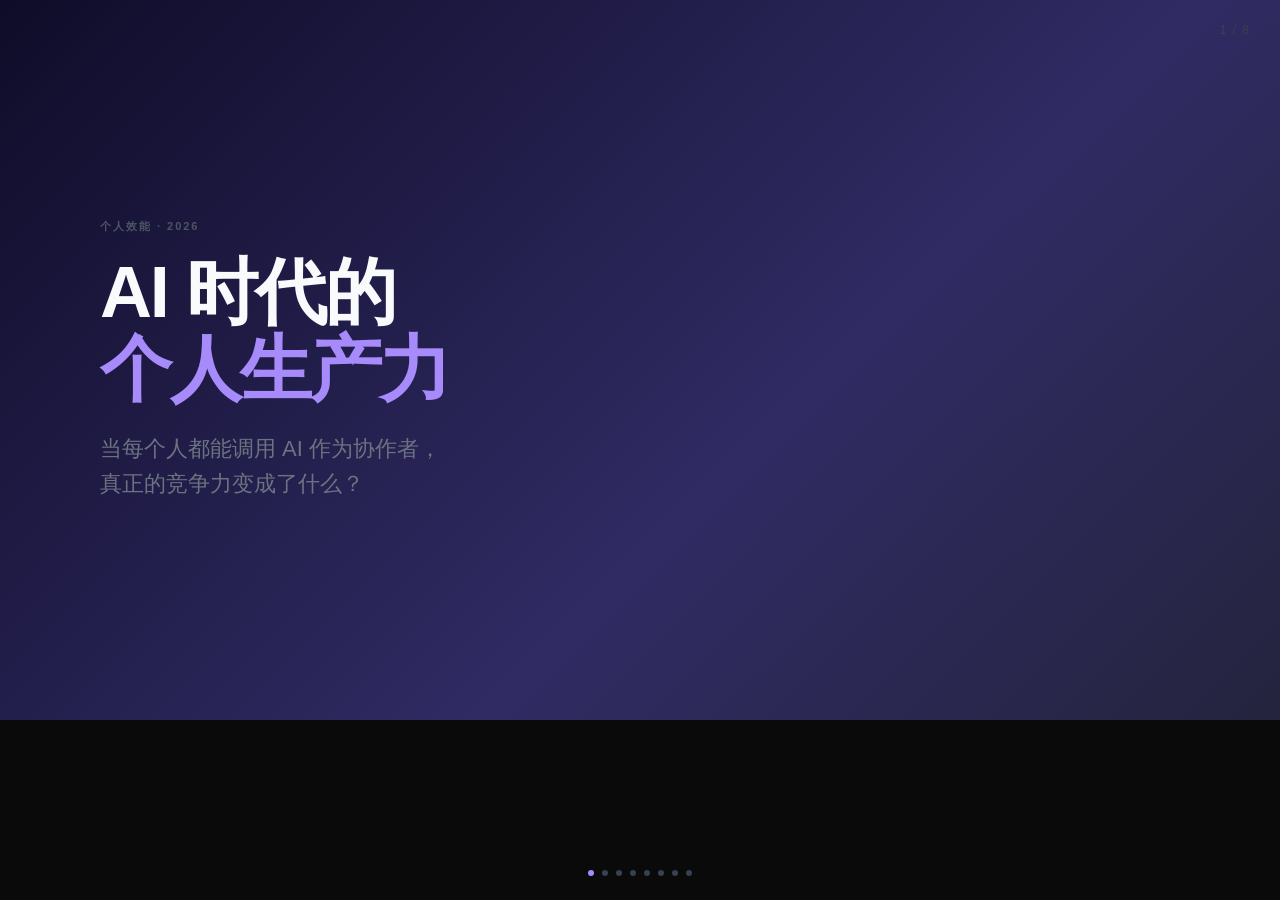
<file: packages/skills/ppt-keynote/productivity.html>
<!doctype html>
<html lang="zh-CN">
<head>
  <meta charset="utf-8" />
  <meta name="viewport" content="width=device-width, initial-scale=1" />
  <title>AI 时代的个人生产力</title>
  <style>
    *, *::before, *::after { box-sizing: border-box; margin: 0; padding: 0; }

    body {
      background: #0a0a0a;
      display: flex;
      align-items: center;
      justify-content: center;
      min-height: 100vh;
      font-family: -apple-system, BlinkMacSystemFont, "Segoe UI", "PingFang SC", "Microsoft YaHei", sans-serif;
    }

    .deck {
      position: relative;
      width: 1280px;
      height: 720px;
      overflow: hidden;
    }

    .slide {
      position: absolute;
      inset: 0;
      display: flex;
      flex-direction: column;
      justify-content: center;
      padding: 80px 100px;
      opacity: 0;
      pointer-events: none;
      transition: opacity 0.35s ease;
    }
    .slide.active { opacity: 1; pointer-events: auto; }

    .s1 { background: linear-gradient(135deg, #0f0c29 0%, #302b63 60%, #24243e 100%); }
    .s2 { background: linear-gradient(135deg, #0d1117 0%, #1a1f35 100%); }
    .s3 { background: linear-gradient(135deg, #0a0f1e 0%, #1a2744 100%); }
    .s4 { background: linear-gradient(135deg, #0d0d0d 0%, #1a1a1a 100%); }
    .s5 { background: linear-gradient(135deg, #0a0f0a 0%, #0f2318 100%); }
    .s6 { background: linear-gradient(135deg, #100a0a 0%, #2a1414 100%); }
    .s7 { background: linear-gradient(135deg, #0a0a14 0%, #16163a 100%); }
    .s8 { background: linear-gradient(135deg, #080808 0%, #141414 100%); }

    .kicker {
      font-size: 11px;
      font-weight: 600;
      letter-spacing: 0.18em;
      text-transform: uppercase;
      color: #4b5563;
      margin-bottom: 20px;
    }

    .title {
      font-size: 72px;
      font-weight: 600;
      letter-spacing: -0.03em;
      line-height: 1.08;
      color: #f9fafb;
      margin-bottom: 22px;
    }

    .subtitle {
      font-size: 22px;
      color: #6b7280;
      line-height: 1.6;
      max-width: 700px;
    }

    .accent  { color: #a78bfa; }
    .accent2 { color: #34d399; }
    .accent3 { color: #f59e0b; }

    /* stat row */
    .stat-row {
      display: flex;
      gap: 32px;
      margin-top: 12px;
    }
    .stat {
      flex: 1;
      background: rgba(255,255,255,0.05);
      border: 1px solid rgba(255,255,255,0.08);
      border-radius: 12px;
      padding: 28px 24px;
    }
    .stat-num {
      font-size: 52px;
      font-weight: 700;
      letter-spacing: -0.03em;
      line-height: 1;
      margin-bottom: 8px;
    }
    .stat-label { font-size: 15px; color: #6b7280; line-height: 1.4; }

    /* list */
    .point-list { display: flex; flex-direction: column; gap: 18px; margin-top: 8px; }
    .point {
      display: flex;
      align-items: flex-start;
      gap: 18px;
      background: rgba(255,255,255,0.04);
      border: 1px solid rgba(255,255,255,0.07);
      border-radius: 10px;
      padding: 20px 24px;
    }
    .point-icon { font-size: 22px; flex-shrink: 0; margin-top: 2px; }
    .point-body {}
    .point-title { font-size: 18px; font-weight: 600; color: #f3f4f6; margin-bottom: 4px; }
    .point-desc  { font-size: 15px; color: #6b7280; line-height: 1.5; }

    /* quote */
    .big-quote {
      font-size: 42px;
      font-weight: 600;
      letter-spacing: -0.02em;
      line-height: 1.3;
      color: #f9fafb;
      max-width: 900px;
      margin-bottom: 28px;
    }
    .quote-src { font-size: 16px; color: #4b5563; }

    /* counter */
    #counter {
      position: fixed;
      top: 22px;
      right: 30px;
      font-size: 13px;
      color: #374151;
      letter-spacing: 0.08em;
      font-variant-numeric: tabular-nums;
      pointer-events: none;
    }

    /* nav dots */
    #nav {
      position: fixed;
      bottom: 24px;
      left: 50%;
      transform: translateX(-50%);
      display: flex;
      gap: 8px;
    }
    .dot {
      width: 6px; height: 6px;
      border-radius: 50%;
      background: #374151;
      border: none; cursor: pointer;
      transition: background 0.2s;
    }
    .dot.active { background: #a78bfa; }

    .thanks {
      font-size: 96px;
      font-weight: 700;
      letter-spacing: -0.04em;
      color: #f9fafb;
      margin-bottom: 20px;
    }
    .thanks-sub { font-size: 20px; color: #374151; }

    @media (max-width: 1300px) {
      body { align-items: flex-start; justify-content: flex-start; }
      .deck { transform-origin: top left; transform: scale(calc(100vw / 1280)); }
    }
  </style>
</head>
<body>
<div class="deck">

  <!-- 1 · Cover -->
  <section class="slide s1 active">
    <div class="kicker">个人效能 · 2026</div>
    <h1 class="title">AI 时代的<br><span class="accent">个人生产力</span></h1>
    <p class="subtitle">当每个人都能调用 AI 作为协作者，<br>真正的竞争力变成了什么？</p>
  </section>

  <!-- 2 · 现状 -->
  <section class="slide s2">
    <div class="kicker">问题</div>
    <h2 class="title" style="font-size:52px; margin-bottom:32px;">工具越来越多，<br>时间却没有变多</h2>
    <div class="stat-row">
      <div class="stat">
        <div class="stat-num" style="color:#a78bfa">4.1h</div>
        <div class="stat-label">知识工作者每天花在<br>切换工具上的时间</div>
      </div>
      <div class="stat">
        <div class="stat-num" style="color:#f59e0b">62%</div>
        <div class="stat-label">任务被打断后需要超过<br>23 分钟才能重新专注</div>
      </div>
      <div class="stat">
        <div class="stat-num" style="color:#34d399">3×</div>
        <div class="stat-label">AI 辅助下完成同等任务<br>的效率倍增上限</div>
      </div>
    </div>
  </section>

  <!-- 3 · 核心转变 -->
  <section class="slide s3">
    <div class="kicker">核心转变</div>
    <h2 class="title" style="font-size:54px; margin-bottom:30px;">从「执行者」到<br><span class="accent">「指挥者」</span></h2>
    <div class="point-list">
      <div class="point">
        <span class="point-icon">🎯</span>
        <div class="point-body">
          <div class="point-title">定义问题比解决问题更重要</div>
          <div class="point-desc">AI 可以高速执行，但它无法替你判断「做什么」值得做</div>
        </div>
      </div>
      <div class="point">
        <span class="point-icon">⚡</span>
        <div class="point-body">
          <div class="point-title">把重复性工作彻底外包</div>
          <div class="point-desc">整理、汇总、格式转换、初稿撰写——这些不再需要你的注意力</div>
        </div>
      </div>
      <div class="point">
        <span class="point-icon">🔄</span>
        <div class="point-body">
          <div class="point-title">迭代速度成为核心竞争力</div>
          <div class="point-desc">10 次快速验证 > 1 次精心打磨，AI 让迭代成本趋近于零</div>
        </div>
      </div>
    </div>
  </section>

  <!-- 4 · 三层框架 -->
  <section class="slide s4">
    <div class="kicker">方法论</div>
    <h2 class="title" style="font-size:54px; margin-bottom:32px;">三层生产力框架</h2>
    <div class="stat-row">
      <div class="stat">
        <div class="stat-num" style="font-size:36px; color:#a78bfa; margin-bottom:12px;">捕获层</div>
        <div class="stat-label">零摩擦记录一切想法、资料、任务<br>→ 不做任何判断，先全量收集</div>
      </div>
      <div class="stat">
        <div class="stat-num" style="font-size:36px; color:#34d399; margin-bottom:12px;">处理层</div>
        <div class="stat-label">AI 辅助分类、提炼、关联<br>→ 你只做最终优先级决策</div>
      </div>
      <div class="stat">
        <div class="stat-num" style="font-size:36px; color:#f59e0b; margin-bottom:12px;">输出层</div>
        <div class="stat-label">深度工作时段，专注高价值创造<br>→ AI 处理格式与表达，你聚焦内核</div>
      </div>
    </div>
  </section>

  <!-- 5 · 实践工具栈 -->
  <section class="slide s5">
    <div class="kicker">工具栈</div>
    <h2 class="title" style="font-size:52px; margin-bottom:28px;">极简 <span class="accent2">AI 工作栈</span></h2>
    <div class="point-list">
      <div class="point">
        <span class="point-icon">📥</span>
        <div class="point-body">
          <div class="point-title">捕获：语音备忘 + 一键剪藏</div>
          <div class="point-desc">随时随地，5 秒内记录，不打断当下状态</div>
        </div>
      </div>
      <div class="point">
        <span class="point-icon">🤖</span>
        <div class="point-body">
          <div class="point-title">处理：每日 AI 消化会（15 min）</div>
          <div class="point-desc">让 AI 读昨天的记录，生成今日优先级草稿，你只做批注</div>
        </div>
      </div>
      <div class="point">
        <span class="point-icon">🎙️</span>
        <div class="point-body">
          <div class="point-title">输出：口述初稿 → AI 润色</div>
          <div class="point-desc">说比写快 3 倍，AI 负责结构与表达，你负责观点</div>
        </div>
      </div>
    </div>
  </section>

  <!-- 6 · 金句 -->
  <section class="slide s6">
    <div class="big-quote">
      「AI 不会取代你，<br>但<span class="accent"> 会用 AI 的人 </span>会。」
    </div>
    <div class="quote-src">— 2024 年流传最广的职场共识</div>
  </section>

  <!-- 7 · 行动清单 -->
  <section class="slide s7">
    <div class="kicker">从今天开始</div>
    <h2 class="title" style="font-size:50px; margin-bottom:28px;">三件可以今天就做的事</h2>
    <div class="point-list">
      <div class="point">
        <span class="point-icon" style="color:#a78bfa; font-size:28px; font-weight:700">01</span>
        <div class="point-body">
          <div class="point-title">把你最耗时的重复任务列出来</div>
          <div class="point-desc">问 AI：「帮我把这件事变成一个可复用的工作流」</div>
        </div>
      </div>
      <div class="point">
        <span class="point-icon" style="color:#34d399; font-size:28px; font-weight:700">02</span>
        <div class="point-body">
          <div class="point-title">设定一个每日「AI 消化」时段</div>
          <div class="point-desc">15 分钟，固定时间，用 AI 整理昨天、规划今天</div>
        </div>
      </div>
      <div class="point">
        <span class="point-icon" style="color:#f59e0b; font-size:28px; font-weight:700">03</span>
        <div class="point-body">
          <div class="point-title">下次写文档时先口述一遍</div>
          <div class="point-desc">录音转文字 → 交给 AI 整理结构，感受速度差异</div>
        </div>
      </div>
    </div>
  </section>

  <!-- 8 · Thanks -->
  <section class="slide s8">
    <div class="thanks">开始行动。</div>
    <p class="thanks-sub">效率不是目的，是让你有时间做真正重要的事</p>
  </section>

</div>

<div id="counter">1 / 8</div>
<nav id="nav">
  <button class="dot active" data-i="0"></button>
  <button class="dot" data-i="1"></button>
  <button class="dot" data-i="2"></button>
  <button class="dot" data-i="3"></button>
  <button class="dot" data-i="4"></button>
  <button class="dot" data-i="5"></button>
  <button class="dot" data-i="6"></button>
  <button class="dot" data-i="7"></button>
</nav>

<script>
(function () {
  var slides  = Array.from(document.querySelectorAll('.slide'));
  var dots    = Array.from(document.querySelectorAll('.dot'));
  var counter = document.getElementById('counter');
  var n = slides.length;
  var cur = 0;

  function go(idx) {
    slides[cur].classList.remove('active');
    dots[cur].classList.remove('active');
    cur = (idx + n) % n;
    slides[cur].classList.add('active');
    dots[cur].classList.add('active');
    counter.textContent = (cur + 1) + ' / ' + n;
    history.replaceState(null, '', '#/' + (cur + 1));
  }

  document.addEventListener('keydown', function (e) {
    if (e.key === 'ArrowRight' || e.key === ' ') { e.preventDefault(); go(cur + 1); }
    if (e.key === 'ArrowLeft')                    { e.preventDefault(); go(cur - 1); }
  });

  dots.forEach(function (d) {
    d.addEventListener('click', function () { go(Number(d.dataset.i)); });
  });

  var m = location.hash.match(/\/(\d+)/);
  if (m) go(Number(m[1]) - 1);
})();
</script>
</body>
</html>
</file>
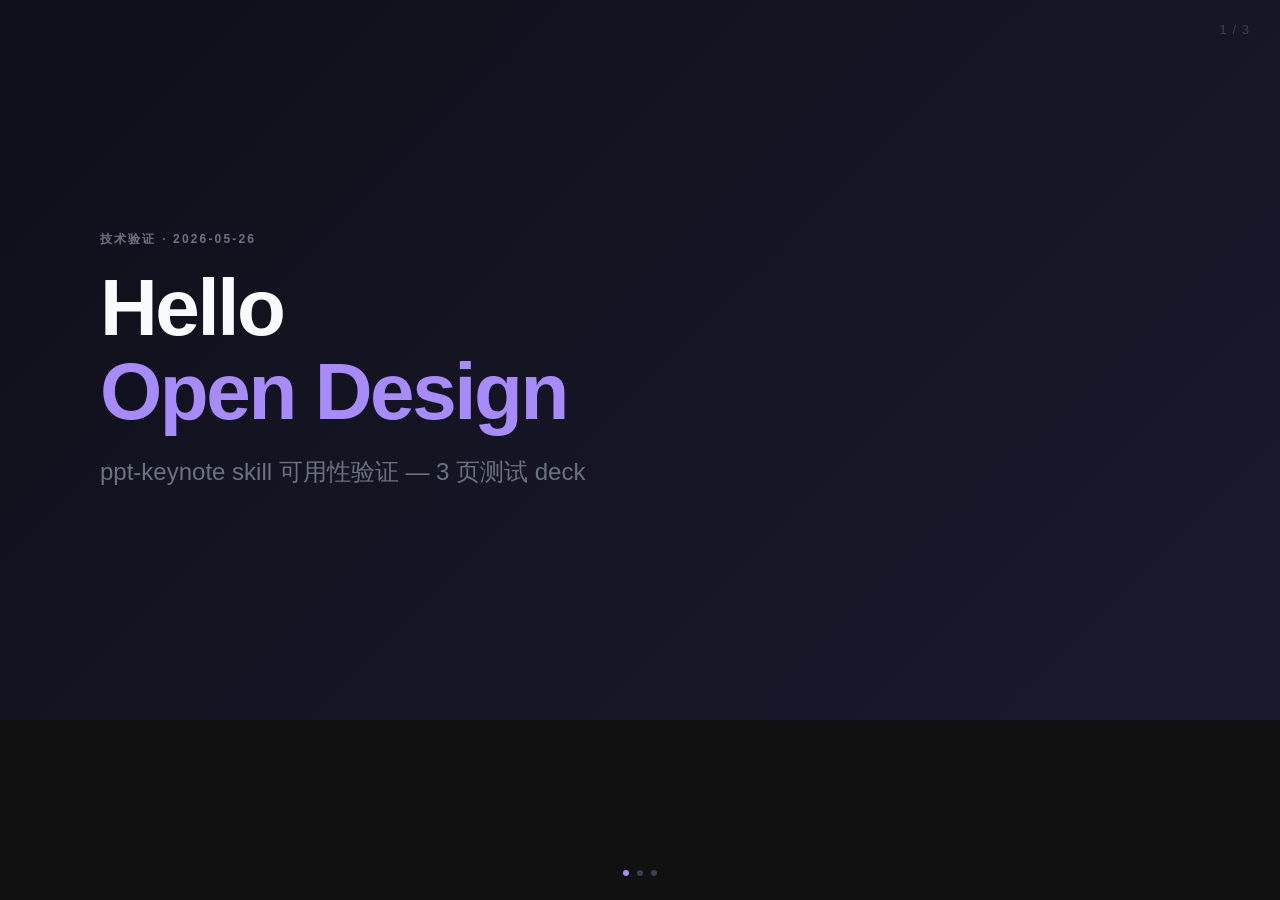
<file: packages/skills/ppt-keynote/verify-output.html>
<!doctype html>
<html lang="zh-CN">
<head>
  <meta charset="utf-8" />
  <meta name="viewport" content="width=device-width, initial-scale=1" />
  <title>Hello Open Design</title>
  <style>
    *, *::before, *::after { box-sizing: border-box; margin: 0; padding: 0; }

    body {
      background: #111;
      display: flex;
      align-items: center;
      justify-content: center;
      min-height: 100vh;
      font-family: -apple-system, BlinkMacSystemFont, "Segoe UI", sans-serif;
    }

    .deck {
      position: relative;
      width: 1280px;
      height: 720px;
      overflow: hidden;
    }

    .slide {
      position: absolute;
      inset: 0;
      display: flex;
      flex-direction: column;
      justify-content: center;
      padding: 80px 100px;
      opacity: 0;
      pointer-events: none;
      transition: opacity 0.4s ease;
    }

    .slide.active {
      opacity: 1;
      pointer-events: auto;
    }

    /* backgrounds */
    .s1 { background: linear-gradient(135deg, #0f0f1a 0%, #1a1a2e 100%); }
    .s2 { background: linear-gradient(135deg, #0d1117 0%, #1c1c2e 100%); }
    .s3 { background: linear-gradient(135deg, #0a0a10 0%, #12121e 100%); }

    /* typography */
    .kicker {
      font-size: 12px;
      font-weight: 600;
      letter-spacing: 0.18em;
      text-transform: uppercase;
      color: #6b7280;
      margin-bottom: 18px;
    }

    .title {
      font-size: 80px;
      font-weight: 600;
      letter-spacing: -0.03em;
      line-height: 1.05;
      color: #f9fafb;
      margin-bottom: 20px;
    }

    .subtitle {
      font-size: 24px;
      color: #6b7280;
      line-height: 1.5;
      max-width: 680px;
    }

    .accent { color: #a78bfa; }

    /* counter */
    #counter {
      position: fixed;
      top: 22px;
      right: 30px;
      font-size: 13px;
      color: #374151;
      letter-spacing: 0.08em;
      font-variant-numeric: tabular-nums;
      pointer-events: none;
    }

    /* nav dots */
    #nav {
      position: fixed;
      bottom: 24px;
      left: 50%;
      transform: translateX(-50%);
      display: flex;
      gap: 8px;
    }

    .dot {
      width: 6px;
      height: 6px;
      border-radius: 50%;
      background: #374151;
      border: none;
      cursor: pointer;
      transition: background 0.2s;
    }

    .dot.active { background: #a78bfa; }

    /* scale on small viewports */
    @media (max-width: 1300px) {
      body { align-items: flex-start; justify-content: flex-start; }
      .deck {
        transform-origin: top left;
        transform: scale(calc(100vw / 1280));
      }
    }
  </style>
</head>
<body>

<div class="deck">

  <!-- Slide 1 · Cover -->
  <section class="slide s1 active">
    <div class="kicker">技术验证 · 2026-05-26</div>
    <h1 class="title">Hello<br><span class="accent">Open Design</span></h1>
    <p class="subtitle">ppt-keynote skill 可用性验证 — 3 页测试 deck</p>
  </section>

  <!-- Slide 2 · Content -->
  <section class="slide s2">
    <div class="kicker">验证内容</div>
    <h2 class="title" style="font-size:56px; margin-bottom:28px;">Skill 链路已通</h2>
    <p class="subtitle">
      SKILL.md 被 Claude Code 正确读取<br>
      指令注入 → HTML 生成 → 键盘导航 → 单文件输出<br>
      全流程无需外部 API
    </p>
  </section>

  <!-- Slide 3 · CTA -->
  <section class="slide s3">
    <h2 class="title" style="font-size:96px; letter-spacing:-0.04em;">✓ 通过</h2>
    <p class="subtitle">/ppt-keynote 开箱即用</p>
  </section>

</div>

<div id="counter">1 / 3</div>

<nav id="nav">
  <button class="dot active" data-i="0"></button>
  <button class="dot" data-i="1"></button>
  <button class="dot" data-i="2"></button>
</nav>

<script>
(function () {
  var slides  = Array.from(document.querySelectorAll('.slide'));
  var dots    = Array.from(document.querySelectorAll('.dot'));
  var counter = document.getElementById('counter');
  var n       = slides.length;
  var cur     = 0;

  function go(idx) {
    slides[cur].classList.remove('active');
    dots[cur].classList.remove('active');
    cur = (idx + n) % n;
    slides[cur].classList.add('active');
    dots[cur].classList.add('active');
    counter.textContent = (cur + 1) + ' / ' + n;
    history.replaceState(null, '', '#/' + (cur + 1));
  }

  document.addEventListener('keydown', function (e) {
    if (e.key === 'ArrowRight' || e.key === ' ') { e.preventDefault(); go(cur + 1); }
    if (e.key === 'ArrowLeft')                    { e.preventDefault(); go(cur - 1); }
  });

  dots.forEach(function (d) {
    d.addEventListener('click', function () { go(Number(d.dataset.i)); });
  });

  var m = location.hash.match(/\/(\d+)/);
  if (m) go(Number(m[1]) - 1);
})();
</script>

</body>
</html>
</file>
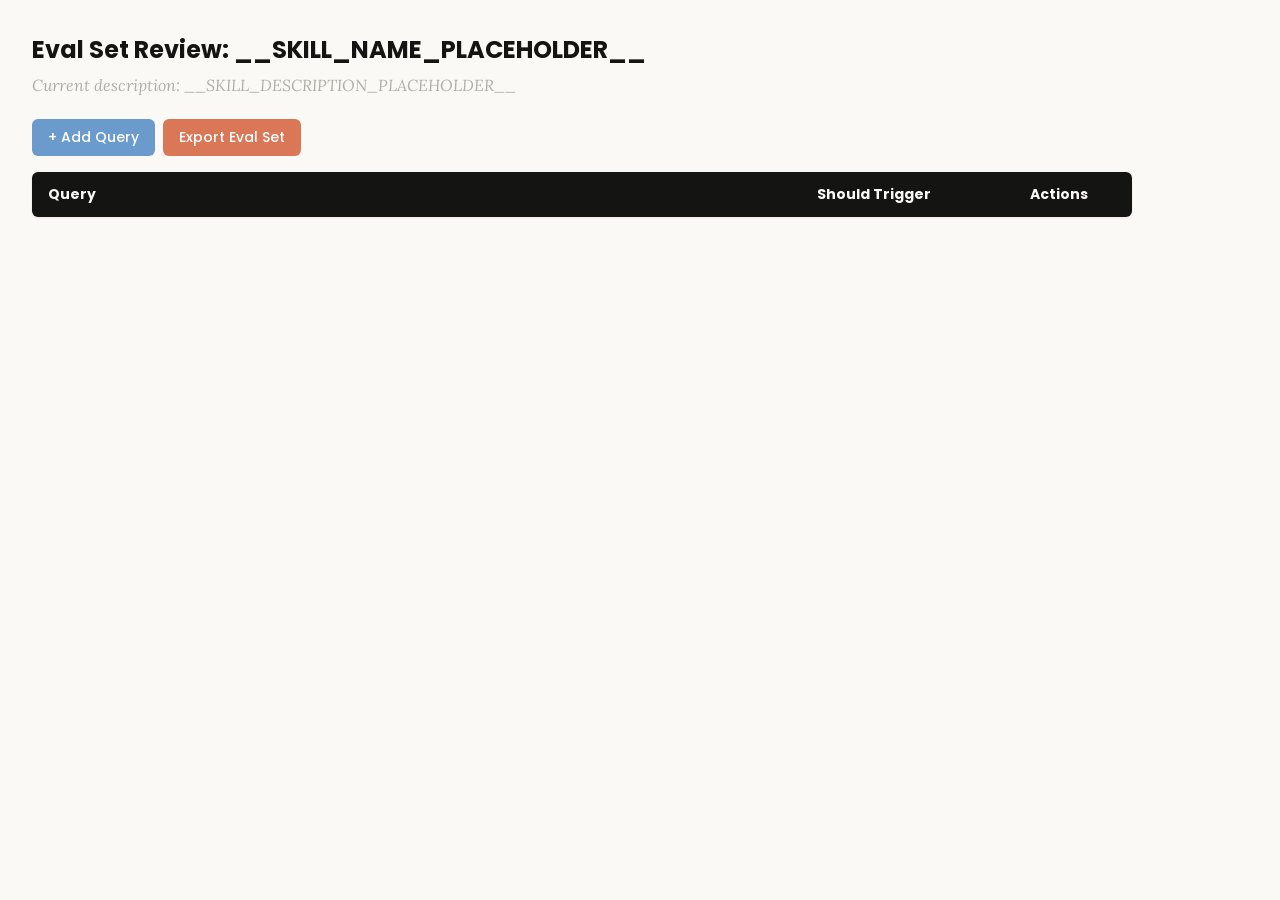
<file: packages/skills/skill-creator/assets/eval_review.html>
<!DOCTYPE html>
<html lang="en">
<head>
  <meta charset="UTF-8">
  <meta name="viewport" content="width=device-width, initial-scale=1.0">
  <title>Eval Set Review - __SKILL_NAME_PLACEHOLDER__</title>
  <link rel="preconnect" href="https://fonts.googleapis.com">
  <link rel="preconnect" href="https://fonts.gstatic.com" crossorigin>
  <link href="https://fonts.googleapis.com/css2?family=Poppins:wght@500;600&family=Lora:wght@400;500&display=swap" rel="stylesheet">
  <style>
    * { box-sizing: border-box; margin: 0; padding: 0; }
    body { font-family: 'Lora', Georgia, serif; background: #faf9f5; padding: 2rem; color: #141413; }
    h1 { font-family: 'Poppins', sans-serif; margin-bottom: 0.5rem; font-size: 1.5rem; }
    .description { color: #b0aea5; margin-bottom: 1.5rem; font-style: italic; max-width: 900px; }
    .controls { margin-bottom: 1rem; display: flex; gap: 0.5rem; }
    .btn { font-family: 'Poppins', sans-serif; padding: 0.5rem 1rem; border: none; border-radius: 6px; cursor: pointer; font-size: 0.875rem; font-weight: 500; }
    .btn-add { background: #6a9bcc; color: white; }
    .btn-add:hover { background: #5889b8; }
    .btn-export { background: #d97757; color: white; }
    .btn-export:hover { background: #c4613f; }
    table { width: 100%; max-width: 1100px; border-collapse: collapse; background: white; border-radius: 6px; overflow: hidden; box-shadow: 0 1px 3px rgba(0,0,0,0.08); }
    th { font-family: 'Poppins', sans-serif; background: #141413; color: #faf9f5; padding: 0.75rem 1rem; text-align: left; font-size: 0.875rem; }
    td { padding: 0.75rem 1rem; border-bottom: 1px solid #e8e6dc; vertical-align: top; }
    tr:nth-child(even) td { background: #faf9f5; }
    tr:hover td { background: #f3f1ea; }
    .section-header td { background: #e8e6dc; font-family: 'Poppins', sans-serif; font-weight: 500; font-size: 0.8rem; color: #141413; text-transform: uppercase; letter-spacing: 0.05em; }
    .query-input { width: 100%; padding: 0.4rem; border: 1px solid #e8e6dc; border-radius: 4px; font-size: 0.875rem; font-family: 'Lora', Georgia, serif; resize: vertical; min-height: 60px; }
    .query-input:focus { outline: none; border-color: #d97757; box-shadow: 0 0 0 2px rgba(217,119,87,0.15); }
    .toggle { position: relative; display: inline-block; width: 44px; height: 24px; }
    .toggle input { opacity: 0; width: 0; height: 0; }
    .toggle .slider { position: absolute; inset: 0; background: #b0aea5; border-radius: 24px; cursor: pointer; transition: 0.2s; }
    .toggle .slider::before { content: ""; position: absolute; width: 18px; height: 18px; left: 3px; bottom: 3px; background: white; border-radius: 50%; transition: 0.2s; }
    .toggle input:checked + .slider { background: #d97757; }
    .toggle input:checked + .slider::before { transform: translateX(20px); }
    .btn-delete { background: #c44; color: white; padding: 0.3rem 0.6rem; border: none; border-radius: 4px; cursor: pointer; font-size: 0.75rem; font-family: 'Poppins', sans-serif; }
    .btn-delete:hover { background: #a33; }
    .summary { margin-top: 1rem; color: #b0aea5; font-size: 0.875rem; }
  </style>
</head>
<body>
  <h1>Eval Set Review: <span id="skill-name">__SKILL_NAME_PLACEHOLDER__</span></h1>
  <p class="description">Current description: <span id="skill-desc">__SKILL_DESCRIPTION_PLACEHOLDER__</span></p>

  <div class="controls">
    <button class="btn btn-add" onclick="addRow()">+ Add Query</button>
    <button class="btn btn-export" onclick="exportEvalSet()">Export Eval Set</button>
  </div>

  <table>
    <thead>
      <tr>
        <th style="width:65%">Query</th>
        <th style="width:18%">Should Trigger</th>
        <th style="width:10%">Actions</th>
      </tr>
    </thead>
    <tbody id="eval-body"></tbody>
  </table>

  <p class="summary" id="summary"></p>

  <script>
    const EVAL_DATA = __EVAL_DATA_PLACEHOLDER__;

    let evalItems = [...EVAL_DATA];

    function render() {
      const tbody = document.getElementById('eval-body');
      tbody.innerHTML = '';

      // Sort: should-trigger first, then should-not-trigger
      const sorted = evalItems
        .map((item, origIdx) => ({ ...item, origIdx }))
        .sort((a, b) => (b.should_trigger ? 1 : 0) - (a.should_trigger ? 1 : 0));

      let lastGroup = null;
      sorted.forEach(item => {
        const group = item.should_trigger ? 'trigger' : 'no-trigger';
        if (group !== lastGroup) {
          const headerRow = document.createElement('tr');
          headerRow.className = 'section-header';
          headerRow.innerHTML = `<td colspan="3">${item.should_trigger ? 'Should Trigger' : 'Should NOT Trigger'}</td>`;
          tbody.appendChild(headerRow);
          lastGroup = group;
        }

        const idx = item.origIdx;
        const tr = document.createElement('tr');
        tr.innerHTML = `
          <td><textarea class="query-input" onchange="updateQuery(${idx}, this.value)">${escapeHtml(item.query)}</textarea></td>
          <td>
            <label class="toggle">
              <input type="checkbox" ${item.should_trigger ? 'checked' : ''} onchange="updateTrigger(${idx}, this.checked)">
              <span class="slider"></span>
            </label>
            <span style="margin-left:8px;font-size:0.8rem;color:#b0aea5">${item.should_trigger ? 'Yes' : 'No'}</span>
          </td>
          <td><button class="btn-delete" onclick="deleteRow(${idx})">Delete</button></td>
        `;
        tbody.appendChild(tr);
      });
      updateSummary();
    }

    function escapeHtml(text) {
      const div = document.createElement('div');
      div.textContent = text;
      return div.innerHTML;
    }

    function updateQuery(idx, value) { evalItems[idx].query = value; updateSummary(); }
    function updateTrigger(idx, value) { evalItems[idx].should_trigger = value; render(); }
    function deleteRow(idx) { evalItems.splice(idx, 1); render(); }

    function addRow() {
      evalItems.push({ query: '', should_trigger: true });
      render();
      const inputs = document.querySelectorAll('.query-input');
      inputs[inputs.length - 1].focus();
    }

    function updateSummary() {
      const trigger = evalItems.filter(i => i.should_trigger).length;
      const noTrigger = evalItems.filter(i => !i.should_trigger).length;
      document.getElementById('summary').textContent =
        `${evalItems.length} queries total: ${trigger} should trigger, ${noTrigger} should not trigger`;
    }

    function exportEvalSet() {
      const valid = evalItems.filter(i => i.query.trim() !== '');
      const data = valid.map(i => ({ query: i.query.trim(), should_trigger: i.should_trigger }));
      const blob = new Blob([JSON.stringify(data, null, 2)], { type: 'application/json' });
      const url = URL.createObjectURL(blob);
      const a = document.createElement('a');
      a.href = url;
      a.download = 'eval_set.json';
      document.body.appendChild(a);
      a.click();
      document.body.removeChild(a);
      URL.revokeObjectURL(url);
    }

    render();
  </script>
</body>
</html>
</file>
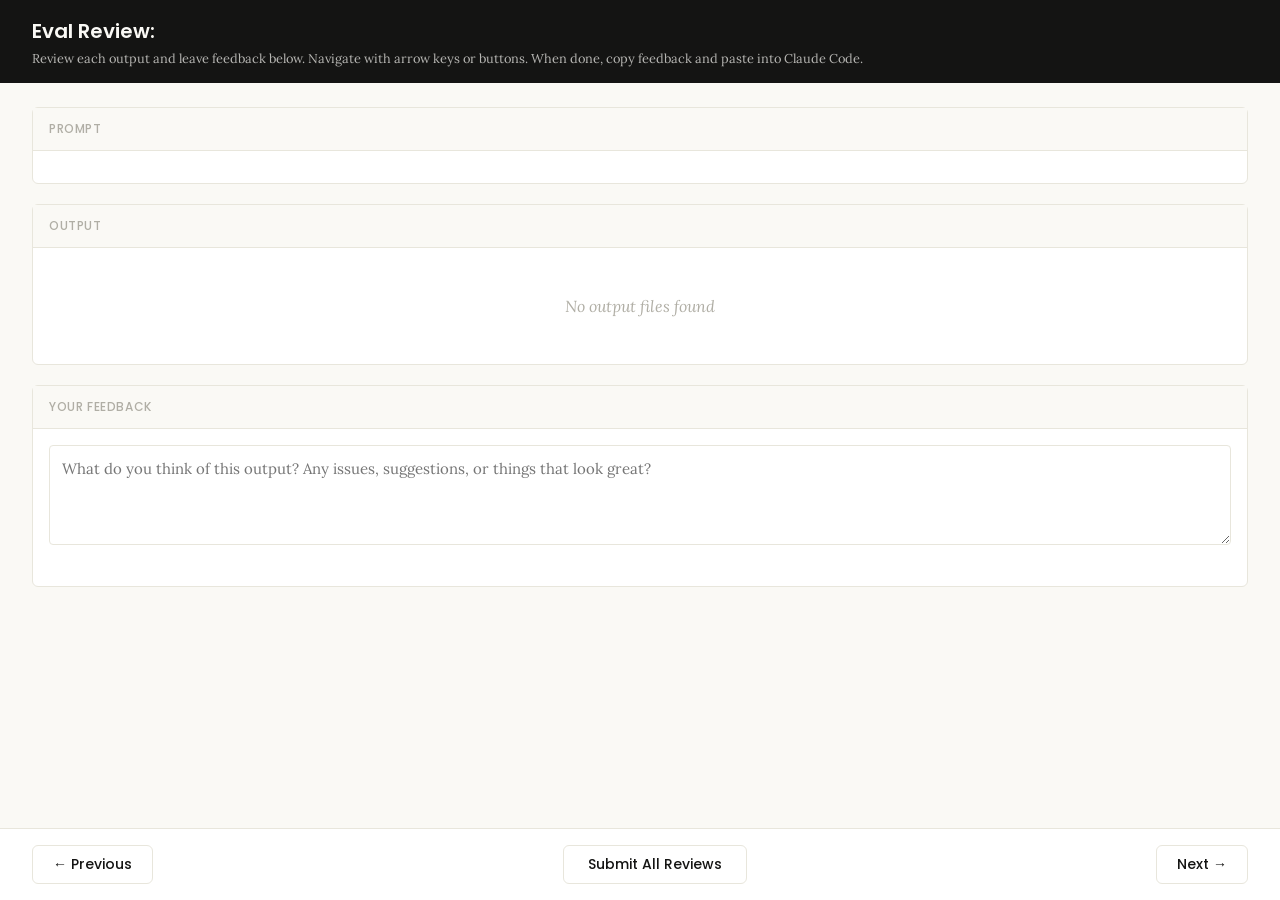
<file: packages/skills/skill-creator/eval-viewer/viewer.html>
<!DOCTYPE html>
<html lang="en">
<head>
  <meta charset="UTF-8">
  <meta name="viewport" content="width=device-width, initial-scale=1.0">
  <title>Eval Review</title>
  <link rel="preconnect" href="https://fonts.googleapis.com">
  <link rel="preconnect" href="https://fonts.gstatic.com" crossorigin>
  <link href="https://fonts.googleapis.com/css2?family=Poppins:wght@500;600&family=Lora:wght@400;500&display=swap" rel="stylesheet">
  <script src="https://cdn.sheetjs.com/xlsx-0.20.3/package/dist/xlsx.full.min.js" integrity="sha384-EnyY0/GSHQGSxSgMwaIPzSESbqoOLSexfnSMN2AP+39Ckmn92stwABZynq1JyzdT" crossorigin="anonymous"></script>
  <style>
    :root {
      --bg: #faf9f5;
      --surface: #ffffff;
      --border: #e8e6dc;
      --text: #141413;
      --text-muted: #b0aea5;
      --accent: #d97757;
      --accent-hover: #c4613f;
      --green: #788c5d;
      --green-bg: #eef2e8;
      --red: #c44;
      --red-bg: #fceaea;
      --header-bg: #141413;
      --header-text: #faf9f5;
      --radius: 6px;
    }

    * { box-sizing: border-box; margin: 0; padding: 0; }

    body {
      font-family: 'Lora', Georgia, serif;
      background: var(--bg);
      color: var(--text);
      height: 100vh;
      display: flex;
      flex-direction: column;
    }

    /* ---- Header ---- */
    .header {
      background: var(--header-bg);
      color: var(--header-text);
      padding: 1rem 2rem;
      display: flex;
      justify-content: space-between;
      align-items: center;
      flex-shrink: 0;
    }
    .header h1 {
      font-family: 'Poppins', sans-serif;
      font-size: 1.25rem;
      font-weight: 600;
    }
    .header .instructions {
      font-size: 0.8rem;
      opacity: 0.7;
      margin-top: 0.25rem;
    }
    .header .progress {
      font-size: 0.875rem;
      opacity: 0.8;
      text-align: right;
    }

    /* ---- Main content ---- */
    .main {
      flex: 1;
      overflow-y: auto;
      padding: 1.5rem 2rem;
      display: flex;
      flex-direction: column;
      gap: 1.25rem;
    }

    /* ---- Sections ---- */
    .section {
      background: var(--surface);
      border: 1px solid var(--border);
      border-radius: var(--radius);
      flex-shrink: 0;
    }
    .section-header {
      font-family: 'Poppins', sans-serif;
      padding: 0.75rem 1rem;
      font-size: 0.75rem;
      font-weight: 500;
      text-transform: uppercase;
      letter-spacing: 0.05em;
      color: var(--text-muted);
      border-bottom: 1px solid var(--border);
      background: var(--bg);
    }
    .section-body {
      padding: 1rem;
    }

    /* ---- Config badge ---- */
    .config-badge {
      display: inline-block;
      padding: 0.2rem 0.625rem;
      border-radius: 9999px;
      font-family: 'Poppins', sans-serif;
      font-size: 0.6875rem;
      font-weight: 600;
      text-transform: uppercase;
      letter-spacing: 0.03em;
      margin-left: 0.75rem;
      vertical-align: middle;
    }
    .config-badge.config-primary {
      background: rgba(33, 150, 243, 0.12);
      color: #1976d2;
    }
    .config-badge.config-baseline {
      background: rgba(255, 193, 7, 0.15);
      color: #f57f17;
    }

    /* ---- Prompt ---- */
    .prompt-text {
      white-space: pre-wrap;
      font-size: 0.9375rem;
      line-height: 1.6;
    }

    /* ---- Outputs ---- */
    .output-file {
      border: 1px solid var(--border);
      border-radius: var(--radius);
      overflow: hidden;
    }
    .output-file + .output-file {
      margin-top: 1rem;
    }
    .output-file-header {
      padding: 0.5rem 0.75rem;
      font-size: 0.8rem;
      font-weight: 600;
      color: var(--text-muted);
      background: var(--bg);
      border-bottom: 1px solid var(--border);
      font-family: 'SF Mono', SFMono-Regular, Consolas, 'Liberation Mono', Menlo, monospace;
      display: flex;
      justify-content: space-between;
      align-items: center;
    }
    .output-file-header .dl-btn {
      font-size: 0.7rem;
      color: var(--accent);
      text-decoration: none;
      cursor: pointer;
      font-family: -apple-system, BlinkMacSystemFont, 'Segoe UI', sans-serif;
      font-weight: 500;
      opacity: 0.8;
    }
    .output-file-header .dl-btn:hover {
      opacity: 1;
      text-decoration: underline;
    }
    .output-file-content {
      padding: 0.75rem;
      overflow-x: auto;
    }
    .output-file-content pre {
      font-size: 0.8125rem;
      line-height: 1.5;
      white-space: pre-wrap;
      word-break: break-word;
      font-family: 'SF Mono', SFMono-Regular, Consolas, 'Liberation Mono', Menlo, monospace;
    }
    .output-file-content img {
      max-width: 100%;
      height: auto;
      border-radius: 4px;
    }
    .output-file-content iframe {
      width: 100%;
      height: 600px;
      border: none;
    }
    .output-file-content table {
      border-collapse: collapse;
      font-size: 0.8125rem;
      width: 100%;
    }
    .output-file-content table td,
    .output-file-content table th {
      border: 1px solid var(--border);
      padding: 0.375rem 0.5rem;
      text-align: left;
    }
    .output-file-content table th {
      background: var(--bg);
      font-weight: 600;
    }
    .output-file-content .download-link {
      display: inline-flex;
      align-items: center;
      gap: 0.5rem;
      padding: 0.5rem 1rem;
      background: var(--bg);
      border: 1px solid var(--border);
      border-radius: 4px;
      color: var(--accent);
      text-decoration: none;
      font-size: 0.875rem;
      cursor: pointer;
    }
    .output-file-content .download-link:hover {
      background: var(--border);
    }
    .empty-state {
      color: var(--text-muted);
      font-style: italic;
      padding: 2rem;
      text-align: center;
    }

    /* ---- Feedback ---- */
    .prev-feedback {
      background: var(--bg);
      border: 1px solid var(--border);
      border-radius: 4px;
      padding: 0.625rem 0.75rem;
      margin-top: 0.75rem;
      font-size: 0.8125rem;
      color: var(--text-muted);
      line-height: 1.5;
    }
    .prev-feedback-label {
      font-size: 0.7rem;
      font-weight: 600;
      text-transform: uppercase;
      letter-spacing: 0.04em;
      margin-bottom: 0.25rem;
      color: var(--text-muted);
    }
    .feedback-textarea {
      width: 100%;
      min-height: 100px;
      padding: 0.75rem;
      border: 1px solid var(--border);
      border-radius: 4px;
      font-family: inherit;
      font-size: 0.9375rem;
      line-height: 1.5;
      resize: vertical;
      color: var(--text);
    }
    .feedback-textarea:focus {
      outline: none;
      border-color: var(--accent);
      box-shadow: 0 0 0 3px rgba(37, 99, 235, 0.1);
    }
    .feedback-status {
      font-size: 0.75rem;
      color: var(--text-muted);
      margin-top: 0.5rem;
      min-height: 1.1em;
    }

    /* ---- Grades (collapsible) ---- */
    .grades-toggle {
      display: flex;
      align-items: center;
      cursor: pointer;
      user-select: none;
    }
    .grades-toggle:hover {
      color: var(--accent);
    }
    .grades-toggle .arrow {
      margin-right: 0.5rem;
      transition: transform 0.15s;
      font-size: 0.75rem;
    }
    .grades-toggle .arrow.open {
      transform: rotate(90deg);
    }
    .grades-content {
      display: none;
      margin-top: 0.75rem;
    }
    .grades-content.open {
      display: block;
    }
    .grades-summary {
      font-size: 0.875rem;
      margin-bottom: 0.75rem;
      display: flex;
      align-items: center;
      gap: 0.5rem;
    }
    .grade-badge {
      display: inline-block;
      padding: 0.125rem 0.5rem;
      border-radius: 9999px;
      font-size: 0.75rem;
      font-weight: 600;
    }
    .grade-pass { background: var(--green-bg); color: var(--green); }
    .grade-fail { background: var(--red-bg); color: var(--red); }
    .assertion-list {
      list-style: none;
    }
    .assertion-item {
      padding: 0.625rem 0;
      border-bottom: 1px solid var(--border);
      font-size: 0.8125rem;
    }
    .assertion-item:last-child { border-bottom: none; }
    .assertion-status {
      font-weight: 600;
      margin-right: 0.5rem;
    }
    .assertion-status.pass { color: var(--green); }
    .assertion-status.fail { color: var(--red); }
    .assertion-evidence {
      color: var(--text-muted);
      font-size: 0.75rem;
      margin-top: 0.25rem;
      padding-left: 1.5rem;
    }

    /* ---- View tabs ---- */
    .view-tabs {
      display: flex;
      gap: 0;
      padding: 0 2rem;
      background: var(--bg);
      border-bottom: 1px solid var(--border);
      flex-shrink: 0;
    }
    .view-tab {
      font-family: 'Poppins', sans-serif;
      padding: 0.625rem 1.25rem;
      font-size: 0.8125rem;
      font-weight: 500;
      cursor: pointer;
      border: none;
      background: none;
      color: var(--text-muted);
      border-bottom: 2px solid transparent;
      transition: all 0.15s;
    }
    .view-tab:hover { color: var(--text); }
    .view-tab.active {
      color: var(--accent);
      border-bottom-color: var(--accent);
    }
    .view-panel { display: none; }
    .view-panel.active { display: flex; flex-direction: column; flex: 1; overflow: hidden; }

    /* ---- Benchmark view ---- */
    .benchmark-view {
      padding: 1.5rem 2rem;
      overflow-y: auto;
      flex: 1;
    }
    .benchmark-table {
      border-collapse: collapse;
      background: var(--surface);
      border: 1px solid var(--border);
      border-radius: var(--radius);
      font-size: 0.8125rem;
      width: 100%;
      margin-bottom: 1.5rem;
    }
    .benchmark-table th, .benchmark-table td {
      padding: 0.625rem 0.75rem;
      text-align: left;
      border: 1px solid var(--border);
    }
    .benchmark-table th {
      font-family: 'Poppins', sans-serif;
      background: var(--header-bg);
      color: var(--header-text);
      font-weight: 500;
      font-size: 0.75rem;
      text-transform: uppercase;
      letter-spacing: 0.04em;
    }
    .benchmark-table tr:hover { background: var(--bg); }
    .benchmark-table tr.benchmark-row-with { background: rgba(33, 150, 243, 0.06); }
    .benchmark-table tr.benchmark-row-without { background: rgba(255, 193, 7, 0.06); }
    .benchmark-table tr.benchmark-row-with:hover { background: rgba(33, 150, 243, 0.12); }
    .benchmark-table tr.benchmark-row-without:hover { background: rgba(255, 193, 7, 0.12); }
    .benchmark-table tr.benchmark-row-avg { font-weight: 600; border-top: 2px solid var(--border); }
    .benchmark-table tr.benchmark-row-avg.benchmark-row-with { background: rgba(33, 150, 243, 0.12); }
    .benchmark-table tr.benchmark-row-avg.benchmark-row-without { background: rgba(255, 193, 7, 0.12); }
    .benchmark-delta-positive { color: var(--green); font-weight: 600; }
    .benchmark-delta-negative { color: var(--red); font-weight: 600; }
    .benchmark-notes {
      background: var(--surface);
      border: 1px solid var(--border);
      border-radius: var(--radius);
      padding: 1rem;
    }
    .benchmark-notes h3 {
      font-family: 'Poppins', sans-serif;
      font-size: 0.875rem;
      margin-bottom: 0.75rem;
    }
    .benchmark-notes ul {
      list-style: disc;
      padding-left: 1.25rem;
    }
    .benchmark-notes li {
      font-size: 0.8125rem;
      line-height: 1.6;
      margin-bottom: 0.375rem;
    }
    .benchmark-empty {
      color: var(--text-muted);
      font-style: italic;
      text-align: center;
      padding: 3rem;
    }

    /* ---- Navigation ---- */
    .nav {
      display: flex;
      justify-content: space-between;
      align-items: center;
      padding: 1rem 2rem;
      border-top: 1px solid var(--border);
      background: var(--surface);
      flex-shrink: 0;
    }
    .nav-btn {
      font-family: 'Poppins', sans-serif;
      padding: 0.5rem 1.25rem;
      border: 1px solid var(--border);
      border-radius: var(--radius);
      background: var(--surface);
      cursor: pointer;
      font-size: 0.875rem;
      font-weight: 500;
      color: var(--text);
      transition: all 0.15s;
    }
    .nav-btn:hover:not(:disabled) {
      background: var(--bg);
      border-color: var(--text-muted);
    }
    .nav-btn:disabled {
      opacity: 0.4;
      cursor: not-allowed;
    }
    .done-btn {
      font-family: 'Poppins', sans-serif;
      padding: 0.5rem 1.5rem;
      border: 1px solid var(--border);
      border-radius: var(--radius);
      background: var(--surface);
      color: var(--text);
      cursor: pointer;
      font-size: 0.875rem;
      font-weight: 500;
      transition: all 0.15s;
    }
    .done-btn:hover {
      background: var(--bg);
      border-color: var(--text-muted);
    }
    .done-btn.ready {
      border: none;
      background: var(--accent);
      color: white;
      font-weight: 600;
    }
    .done-btn.ready:hover {
      background: var(--accent-hover);
    }
    /* ---- Done overlay ---- */
    .done-overlay {
      display: none;
      position: fixed;
      inset: 0;
      background: rgba(0, 0, 0, 0.5);
      z-index: 100;
      justify-content: center;
      align-items: center;
    }
    .done-overlay.visible {
      display: flex;
    }
    .done-card {
      background: var(--surface);
      border-radius: 12px;
      padding: 2rem 3rem;
      text-align: center;
      box-shadow: 0 20px 60px rgba(0, 0, 0, 0.3);
      max-width: 500px;
    }
    .done-card h2 {
      font-size: 1.5rem;
      margin-bottom: 0.5rem;
    }
    .done-card p {
      color: var(--text-muted);
      margin-bottom: 1.5rem;
      line-height: 1.5;
    }
    .done-card .btn-row {
      display: flex;
      gap: 0.5rem;
      justify-content: center;
    }
    .done-card button {
      padding: 0.5rem 1.25rem;
      border: 1px solid var(--border);
      border-radius: var(--radius);
      background: var(--surface);
      cursor: pointer;
      font-size: 0.875rem;
    }
    .done-card button:hover {
      background: var(--bg);
    }
    /* ---- Toast ---- */
    .toast {
      position: fixed;
      bottom: 5rem;
      left: 50%;
      transform: translateX(-50%);
      background: var(--header-bg);
      color: var(--header-text);
      padding: 0.625rem 1.25rem;
      border-radius: var(--radius);
      font-size: 0.875rem;
      opacity: 0;
      transition: opacity 0.3s;
      pointer-events: none;
      z-index: 200;
    }
    .toast.visible {
      opacity: 1;
    }
  </style>
</head>
<body>
  <div id="app" style="height:100vh; display:flex; flex-direction:column;">
    <div class="header">
      <div>
        <h1>Eval Review: <span id="skill-name"></span></h1>
        <div class="instructions">Review each output and leave feedback below. Navigate with arrow keys or buttons. When done, copy feedback and paste into Claude Code.</div>
      </div>
      <div class="progress" id="progress"></div>
    </div>

    <!-- View tabs (only shown when benchmark data exists) -->
    <div class="view-tabs" id="view-tabs" style="display:none;">
      <button class="view-tab active" onclick="switchView('outputs')">Outputs</button>
      <button class="view-tab" onclick="switchView('benchmark')">Benchmark</button>
    </div>

    <!-- Outputs panel (qualitative review) -->
    <div class="view-panel active" id="panel-outputs">
    <div class="main">
      <!-- Prompt -->
      <div class="section">
        <div class="section-header">Prompt <span class="config-badge" id="config-badge" style="display:none;"></span></div>
        <div class="section-body">
          <div class="prompt-text" id="prompt-text"></div>
        </div>
      </div>

      <!-- Outputs -->
      <div class="section">
        <div class="section-header">Output</div>
        <div class="section-body" id="outputs-body">
          <div class="empty-state">No output files found</div>
        </div>
      </div>

      <!-- Previous Output (collapsible) -->
      <div class="section" id="prev-outputs-section" style="display:none;">
        <div class="section-header">
          <div class="grades-toggle" onclick="togglePrevOutputs()">
            <span class="arrow" id="prev-outputs-arrow">&#9654;</span>
            Previous Output
          </div>
        </div>
        <div class="grades-content" id="prev-outputs-content"></div>
      </div>

      <!-- Grades (collapsible) -->
      <div class="section" id="grades-section" style="display:none;">
        <div class="section-header">
          <div class="grades-toggle" onclick="toggleGrades()">
            <span class="arrow" id="grades-arrow">&#9654;</span>
            Formal Grades
          </div>
        </div>
        <div class="grades-content" id="grades-content"></div>
      </div>

      <!-- Feedback -->
      <div class="section">
        <div class="section-header">Your Feedback</div>
        <div class="section-body">
          <textarea
            class="feedback-textarea"
            id="feedback"
            placeholder="What do you think of this output? Any issues, suggestions, or things that look great?"
          ></textarea>
          <div class="feedback-status" id="feedback-status"></div>
          <div class="prev-feedback" id="prev-feedback" style="display:none;">
            <div class="prev-feedback-label">Previous feedback</div>
            <div id="prev-feedback-text"></div>
          </div>
        </div>
      </div>
    </div>

    <div class="nav" id="outputs-nav">
      <button class="nav-btn" id="prev-btn" onclick="navigate(-1)">&#8592; Previous</button>
      <button class="done-btn" id="done-btn" onclick="showDoneDialog()">Submit All Reviews</button>
      <button class="nav-btn" id="next-btn" onclick="navigate(1)">Next &#8594;</button>
    </div>
    </div><!-- end panel-outputs -->

    <!-- Benchmark panel (quantitative stats) -->
    <div class="view-panel" id="panel-benchmark">
      <div class="benchmark-view" id="benchmark-content">
        <div class="benchmark-empty">No benchmark data available. Run a benchmark to see quantitative results here.</div>
      </div>
    </div>
  </div>

  <!-- Done overlay -->
  <div class="done-overlay" id="done-overlay">
    <div class="done-card">
      <h2>Review Complete</h2>
      <p>Your feedback has been saved. Go back to your Claude Code session and tell Claude you're done reviewing.</p>
      <div class="btn-row">
        <button onclick="closeDoneDialog()">OK</button>
      </div>
    </div>
  </div>

  <!-- Toast -->
  <div class="toast" id="toast"></div>

  <script>
    // ---- Embedded data (injected by generate_review.py) ----
    /*__EMBEDDED_DATA__*/

    // ---- State ----
    let feedbackMap = {};  // run_id -> feedback text
    let currentIndex = 0;
    let visitedRuns = new Set();

    // ---- Init ----
    async function init() {
      // Load saved feedback from server — but only if this isn't a fresh
      // iteration (indicated by previous_feedback being present). When
      // previous feedback exists, the feedback.json on disk is stale from
      // the prior iteration and should not pre-fill the textareas.
      const hasPrevious = Object.keys(EMBEDDED_DATA.previous_feedback || {}).length > 0
        || Object.keys(EMBEDDED_DATA.previous_outputs || {}).length > 0;
      if (!hasPrevious) {
        try {
          const resp = await fetch("/api/feedback");
          const data = await resp.json();
          if (data.reviews) {
            for (const r of data.reviews) feedbackMap[r.run_id] = r.feedback;
          }
        } catch { /* first run, no feedback yet */ }
      }

      document.getElementById("skill-name").textContent = EMBEDDED_DATA.skill_name;
      showRun(0);

      // Wire up feedback auto-save
      const textarea = document.getElementById("feedback");
      let saveTimeout = null;
      textarea.addEventListener("input", () => {
        clearTimeout(saveTimeout);
        document.getElementById("feedback-status").textContent = "";
        saveTimeout = setTimeout(() => saveCurrentFeedback(), 800);
      });
    }

    // ---- Navigation ----
    function navigate(delta) {
      const newIndex = currentIndex + delta;
      if (newIndex >= 0 && newIndex < EMBEDDED_DATA.runs.length) {
        saveCurrentFeedback();
        showRun(newIndex);
      }
    }

    function updateNavButtons() {
      document.getElementById("prev-btn").disabled = currentIndex === 0;
      document.getElementById("next-btn").disabled =
        currentIndex === EMBEDDED_DATA.runs.length - 1;
    }

    // ---- Show a run ----
    function showRun(index) {
      currentIndex = index;
      const run = EMBEDDED_DATA.runs[index];

      // Progress
      document.getElementById("progress").textContent =
        `${index + 1} of ${EMBEDDED_DATA.runs.length}`;

      // Prompt
      document.getElementById("prompt-text").textContent = run.prompt;

      // Config badge
      const badge = document.getElementById("config-badge");
      const configMatch = run.id.match(/(with_skill|without_skill|new_skill|old_skill)/);
      if (configMatch) {
        const config = configMatch[1];
        const isBaseline = config === "without_skill" || config === "old_skill";
        badge.textContent = config.replace(/_/g, " ");
        badge.className = "config-badge " + (isBaseline ? "config-baseline" : "config-primary");
        badge.style.display = "inline-block";
      } else {
        badge.style.display = "none";
      }

      // Outputs
      renderOutputs(run);

      // Previous outputs
      renderPrevOutputs(run);

      // Grades
      renderGrades(run);

      // Previous feedback
      const prevFb = (EMBEDDED_DATA.previous_feedback || {})[run.id];
      const prevEl = document.getElementById("prev-feedback");
      if (prevFb) {
        document.getElementById("prev-feedback-text").textContent = prevFb;
        prevEl.style.display = "block";
      } else {
        prevEl.style.display = "none";
      }

      // Feedback
      document.getElementById("feedback").value = feedbackMap[run.id] || "";
      document.getElementById("feedback-status").textContent = "";

      updateNavButtons();

      // Track visited runs and promote done button when all visited
      visitedRuns.add(index);
      const doneBtn = document.getElementById("done-btn");
      if (visitedRuns.size >= EMBEDDED_DATA.runs.length) {
        doneBtn.classList.add("ready");
      }

      // Scroll main content to top
      document.querySelector(".main").scrollTop = 0;
    }

    // ---- Render outputs ----
    function renderOutputs(run) {
      const container = document.getElementById("outputs-body");
      container.innerHTML = "";

      const outputs = run.outputs || [];
      if (outputs.length === 0) {
        container.innerHTML = '<div class="empty-state">No output files</div>';
        return;
      }

      for (const file of outputs) {
        const fileDiv = document.createElement("div");
        fileDiv.className = "output-file";

        // Always show file header with download link
        const header = document.createElement("div");
        header.className = "output-file-header";
        const nameSpan = document.createElement("span");
        nameSpan.textContent = file.name;
        header.appendChild(nameSpan);
        const dlBtn = document.createElement("a");
        dlBtn.className = "dl-btn";
        dlBtn.textContent = "Download";
        dlBtn.download = file.name;
        dlBtn.href = getDownloadUri(file);
        header.appendChild(dlBtn);
        fileDiv.appendChild(header);

        const content = document.createElement("div");
        content.className = "output-file-content";

        if (file.type === "text") {
          const pre = document.createElement("pre");
          pre.textContent = file.content;
          content.appendChild(pre);
        } else if (file.type === "image") {
          const img = document.createElement("img");
          img.src = file.data_uri;
          img.alt = file.name;
          content.appendChild(img);
        } else if (file.type === "pdf") {
          const iframe = document.createElement("iframe");
          iframe.src = file.data_uri;
          content.appendChild(iframe);
        } else if (file.type === "xlsx") {
          renderXlsx(content, file.data_b64);
        } else if (file.type === "binary") {
          const a = document.createElement("a");
          a.className = "download-link";
          a.href = file.data_uri;
          a.download = file.name;
          a.textContent = "Download " + file.name;
          content.appendChild(a);
        } else if (file.type === "error") {
          const pre = document.createElement("pre");
          pre.textContent = file.content;
          pre.style.color = "var(--red)";
          content.appendChild(pre);
        }

        fileDiv.appendChild(content);
        container.appendChild(fileDiv);
      }
    }

    // ---- XLSX rendering via SheetJS ----
    function renderXlsx(container, b64Data) {
      try {
        const raw = Uint8Array.from(atob(b64Data), c => c.charCodeAt(0));
        const wb = XLSX.read(raw, { type: "array" });

        for (let i = 0; i < wb.SheetNames.length; i++) {
          const sheetName = wb.SheetNames[i];
          const ws = wb.Sheets[sheetName];

          if (wb.SheetNames.length > 1) {
            const sheetLabel = document.createElement("div");
            sheetLabel.style.cssText =
              "font-weight:600; font-size:0.8rem; color:#b0aea5; margin-top:0.5rem; margin-bottom:0.25rem;";
            sheetLabel.textContent = "Sheet: " + sheetName;
            container.appendChild(sheetLabel);
          }

          const htmlStr = XLSX.utils.sheet_to_html(ws, { editable: false });
          const wrapper = document.createElement("div");
          wrapper.innerHTML = htmlStr;
          container.appendChild(wrapper);
        }
      } catch (err) {
        container.textContent = "Error rendering spreadsheet: " + err.message;
      }
    }

    // ---- Grades ----
    function renderGrades(run) {
      const section = document.getElementById("grades-section");
      const content = document.getElementById("grades-content");

      if (!run.grading) {
        section.style.display = "none";
        return;
      }

      const grading = run.grading;
      section.style.display = "block";
      // Reset to collapsed
      content.classList.remove("open");
      document.getElementById("grades-arrow").classList.remove("open");

      const summary = grading.summary || {};
      const expectations = grading.expectations || [];

      let html = '<div style="padding: 1rem;">';

      // Summary line
      const passRate = summary.pass_rate != null
        ? Math.round(summary.pass_rate * 100) + "%"
        : "?";
      const badgeClass = summary.pass_rate >= 0.8 ? "grade-pass" : summary.pass_rate >= 0.5 ? "" : "grade-fail";
      html += '<div class="grades-summary">';
      html += '<span class="grade-badge ' + badgeClass + '">' + passRate + '</span>';
      html += '<span>' + (summary.passed || 0) + ' passed, ' + (summary.failed || 0) + ' failed of ' + (summary.total || 0) + '</span>';
      html += '</div>';

      // Assertions list
      html += '<ul class="assertion-list">';
      for (const exp of expectations) {
        const statusClass = exp.passed ? "pass" : "fail";
        const statusIcon = exp.passed ? "\u2713" : "\u2717";
        html += '<li class="assertion-item">';
        html += '<span class="assertion-status ' + statusClass + '">' + statusIcon + '</span>';
        html += '<span>' + escapeHtml(exp.text) + '</span>';
        if (exp.evidence) {
          html += '<div class="assertion-evidence">' + escapeHtml(exp.evidence) + '</div>';
        }
        html += '</li>';
      }
      html += '</ul>';

      html += '</div>';
      content.innerHTML = html;
    }

    function toggleGrades() {
      const content = document.getElementById("grades-content");
      const arrow = document.getElementById("grades-arrow");
      content.classList.toggle("open");
      arrow.classList.toggle("open");
    }

    // ---- Previous outputs (collapsible) ----
    function renderPrevOutputs(run) {
      const section = document.getElementById("prev-outputs-section");
      const content = document.getElementById("prev-outputs-content");
      const prevOutputs = (EMBEDDED_DATA.previous_outputs || {})[run.id];

      if (!prevOutputs || prevOutputs.length === 0) {
        section.style.display = "none";
        return;
      }

      section.style.display = "block";
      // Reset to collapsed
      content.classList.remove("open");
      document.getElementById("prev-outputs-arrow").classList.remove("open");

      // Render the files into the content area
      content.innerHTML = "";
      const wrapper = document.createElement("div");
      wrapper.style.padding = "1rem";

      for (const file of prevOutputs) {
        const fileDiv = document.createElement("div");
        fileDiv.className = "output-file";

        const header = document.createElement("div");
        header.className = "output-file-header";
        const nameSpan = document.createElement("span");
        nameSpan.textContent = file.name;
        header.appendChild(nameSpan);
        const dlBtn = document.createElement("a");
        dlBtn.className = "dl-btn";
        dlBtn.textContent = "Download";
        dlBtn.download = file.name;
        dlBtn.href = getDownloadUri(file);
        header.appendChild(dlBtn);
        fileDiv.appendChild(header);

        const fc = document.createElement("div");
        fc.className = "output-file-content";

        if (file.type === "text") {
          const pre = document.createElement("pre");
          pre.textContent = file.content;
          fc.appendChild(pre);
        } else if (file.type === "image") {
          const img = document.createElement("img");
          img.src = file.data_uri;
          img.alt = file.name;
          fc.appendChild(img);
        } else if (file.type === "pdf") {
          const iframe = document.createElement("iframe");
          iframe.src = file.data_uri;
          fc.appendChild(iframe);
        } else if (file.type === "xlsx") {
          renderXlsx(fc, file.data_b64);
        } else if (file.type === "binary") {
          const a = document.createElement("a");
          a.className = "download-link";
          a.href = file.data_uri;
          a.download = file.name;
          a.textContent = "Download " + file.name;
          fc.appendChild(a);
        }

        fileDiv.appendChild(fc);
        wrapper.appendChild(fileDiv);
      }

      content.appendChild(wrapper);
    }

    function togglePrevOutputs() {
      const content = document.getElementById("prev-outputs-content");
      const arrow = document.getElementById("prev-outputs-arrow");
      content.classList.toggle("open");
      arrow.classList.toggle("open");
    }

    // ---- Feedback (saved to server -> feedback.json) ----
    function saveCurrentFeedback() {
      const run = EMBEDDED_DATA.runs[currentIndex];
      const text = document.getElementById("feedback").value;

      if (text.trim() === "") {
        delete feedbackMap[run.id];
      } else {
        feedbackMap[run.id] = text;
      }

      // Build reviews array from map
      const reviews = [];
      for (const [run_id, feedback] of Object.entries(feedbackMap)) {
        if (feedback.trim()) {
          reviews.push({ run_id, feedback, timestamp: new Date().toISOString() });
        }
      }

      fetch("/api/feedback", {
        method: "POST",
        headers: { "Content-Type": "application/json" },
        body: JSON.stringify({ reviews, status: "in_progress" }),
      }).then(() => {
        document.getElementById("feedback-status").textContent = "Saved";
      }).catch(() => {
        // Static mode or server unavailable — no-op on auto-save,
        // feedback will be downloaded on final submit
        document.getElementById("feedback-status").textContent = "Will download on submit";
      });
    }

    // ---- Done ----
    function showDoneDialog() {
      // Save current textarea to feedbackMap (but don't POST yet)
      const run = EMBEDDED_DATA.runs[currentIndex];
      const text = document.getElementById("feedback").value;
      if (text.trim() === "") {
        delete feedbackMap[run.id];
      } else {
        feedbackMap[run.id] = text;
      }

      // POST once with status: complete — include ALL runs so the model
      // can distinguish "no feedback" (looks good) from "not reviewed"
      const reviews = [];
      const ts = new Date().toISOString();
      for (const r of EMBEDDED_DATA.runs) {
        reviews.push({ run_id: r.id, feedback: feedbackMap[r.id] || "", timestamp: ts });
      }
      const payload = JSON.stringify({ reviews, status: "complete" }, null, 2);
      fetch("/api/feedback", {
        method: "POST",
        headers: { "Content-Type": "application/json" },
        body: payload,
      }).then(() => {
        document.getElementById("done-overlay").classList.add("visible");
      }).catch(() => {
        // Server not available (static mode) — download as file
        const blob = new Blob([payload], { type: "application/json" });
        const url = URL.createObjectURL(blob);
        const a = document.createElement("a");
        a.href = url;
        a.download = "feedback.json";
        a.click();
        URL.revokeObjectURL(url);
        document.getElementById("done-overlay").classList.add("visible");
      });
    }

    function closeDoneDialog() {
      // Reset status back to in_progress
      saveCurrentFeedback();
      document.getElementById("done-overlay").classList.remove("visible");
    }

    // ---- Toast ----
    function showToast(message) {
      const toast = document.getElementById("toast");
      toast.textContent = message;
      toast.classList.add("visible");
      setTimeout(() => toast.classList.remove("visible"), 2000);
    }

    // ---- Keyboard nav ----
    document.addEventListener("keydown", (e) => {
      // Don't capture when typing in textarea
      if (e.target.tagName === "TEXTAREA") return;

      if (e.key === "ArrowLeft" || e.key === "ArrowUp") {
        e.preventDefault();
        navigate(-1);
      } else if (e.key === "ArrowRight" || e.key === "ArrowDown") {
        e.preventDefault();
        navigate(1);
      }
    });

    // ---- Util ----
    function getDownloadUri(file) {
      if (file.data_uri) return file.data_uri;
      if (file.data_b64) return "data:application/octet-stream;base64," + file.data_b64;
      if (file.type === "text") return "data:text/plain;charset=utf-8," + encodeURIComponent(file.content);
      return "#";
    }

    function escapeHtml(text) {
      const div = document.createElement("div");
      div.textContent = text;
      return div.innerHTML;
    }

    // ---- View switching ----
    function switchView(view) {
      document.querySelectorAll(".view-tab").forEach(t => t.classList.remove("active"));
      document.querySelectorAll(".view-panel").forEach(p => p.classList.remove("active"));
      document.querySelector(`[onclick="switchView('${view}')"]`).classList.add("active");
      document.getElementById("panel-" + view).classList.add("active");
    }

    // ---- Benchmark rendering ----
    function renderBenchmark() {
      const data = EMBEDDED_DATA.benchmark;
      if (!data) return;

      // Show the tabs
      document.getElementById("view-tabs").style.display = "flex";

      const container = document.getElementById("benchmark-content");
      const summary = data.run_summary || {};
      const metadata = data.metadata || {};
      const notes = data.notes || [];

      let html = "";

      // Header
      html += "<h2 style='font-family: Poppins, sans-serif; margin-bottom: 0.5rem;'>Benchmark Results</h2>";
      html += "<p style='color: var(--text-muted); font-size: 0.875rem; margin-bottom: 1.25rem;'>";
      if (metadata.skill_name) html += "<strong>" + escapeHtml(metadata.skill_name) + "</strong> &mdash; ";
      if (metadata.timestamp) html += metadata.timestamp + " &mdash; ";
      if (metadata.evals_run) html += "Evals: " + metadata.evals_run.join(", ") + " &mdash; ";
      html += (metadata.runs_per_configuration || "?") + " runs per configuration";
      html += "</p>";

      // Summary table
      html += '<table class="benchmark-table">';

      function fmtStat(stat, pct) {
        if (!stat) return "—";
        const suffix = pct ? "%" : "";
        const m = pct ? (stat.mean * 100).toFixed(0) : stat.mean.toFixed(1);
        const s = pct ? (stat.stddev * 100).toFixed(0) : stat.stddev.toFixed(1);
        return m + suffix + " ± " + s + suffix;
      }

      function deltaClass(val) {
        if (!val) return "";
        const n = parseFloat(val);
        if (n > 0) return "benchmark-delta-positive";
        if (n < 0) return "benchmark-delta-negative";
        return "";
      }

      // Discover config names dynamically (everything except "delta")
      const configs = Object.keys(summary).filter(k => k !== "delta");
      const configA = configs[0] || "config_a";
      const configB = configs[1] || "config_b";
      const labelA = configA.replace(/_/g, " ").replace(/\b\w/g, c => c.toUpperCase());
      const labelB = configB.replace(/_/g, " ").replace(/\b\w/g, c => c.toUpperCase());
      const a = summary[configA] || {};
      const b = summary[configB] || {};
      const delta = summary.delta || {};

      html += "<thead><tr><th>Metric</th><th>" + escapeHtml(labelA) + "</th><th>" + escapeHtml(labelB) + "</th><th>Delta</th></tr></thead>";
      html += "<tbody>";

      html += "<tr><td><strong>Pass Rate</strong></td>";
      html += "<td>" + fmtStat(a.pass_rate, true) + "</td>";
      html += "<td>" + fmtStat(b.pass_rate, true) + "</td>";
      html += '<td class="' + deltaClass(delta.pass_rate) + '">' + (delta.pass_rate || "—") + "</td></tr>";

      // Time (only show row if data exists)
      if (a.time_seconds || b.time_seconds) {
        html += "<tr><td><strong>Time (s)</strong></td>";
        html += "<td>" + fmtStat(a.time_seconds, false) + "</td>";
        html += "<td>" + fmtStat(b.time_seconds, false) + "</td>";
        html += '<td class="' + deltaClass(delta.time_seconds) + '">' + (delta.time_seconds ? delta.time_seconds + "s" : "—") + "</td></tr>";
      }

      // Tokens (only show row if data exists)
      if (a.tokens || b.tokens) {
        html += "<tr><td><strong>Tokens</strong></td>";
        html += "<td>" + fmtStat(a.tokens, false) + "</td>";
        html += "<td>" + fmtStat(b.tokens, false) + "</td>";
        html += '<td class="' + deltaClass(delta.tokens) + '">' + (delta.tokens || "—") + "</td></tr>";
      }

      html += "</tbody></table>";

      // Per-eval breakdown (if runs data available)
      const runs = data.runs || [];
      if (runs.length > 0) {
        const evalIds = [...new Set(runs.map(r => r.eval_id))].sort((a, b) => a - b);

        html += "<h3 style='font-family: Poppins, sans-serif; margin-bottom: 0.75rem;'>Per-Eval Breakdown</h3>";

        const hasTime = runs.some(r => r.result && r.result.time_seconds != null);
        const hasErrors = runs.some(r => r.result && r.result.errors > 0);

        for (const evalId of evalIds) {
          const evalRuns = runs.filter(r => r.eval_id === evalId);
          const evalName = evalRuns[0] && evalRuns[0].eval_name ? evalRuns[0].eval_name : "Eval " + evalId;

          html += "<h4 style='font-family: Poppins, sans-serif; margin: 1rem 0 0.5rem; color: var(--text);'>" + escapeHtml(evalName) + "</h4>";
          html += '<table class="benchmark-table">';
          html += "<thead><tr><th>Config</th><th>Run</th><th>Pass Rate</th>";
          if (hasTime) html += "<th>Time (s)</th>";
          if (hasErrors) html += "<th>Crashes During Execution</th>";
          html += "</tr></thead>";
          html += "<tbody>";

          // Group by config and render with average rows
          const configGroups = [...new Set(evalRuns.map(r => r.configuration))];
          for (let ci = 0; ci < configGroups.length; ci++) {
            const config = configGroups[ci];
            const configRuns = evalRuns.filter(r => r.configuration === config);
            if (configRuns.length === 0) continue;

            const rowClass = ci === 0 ? "benchmark-row-with" : "benchmark-row-without";
            const configLabel = config.replace(/_/g, " ").replace(/\b\w/g, c => c.toUpperCase());

            for (const run of configRuns) {
              const r = run.result || {};
              const prClass = r.pass_rate >= 0.8 ? "benchmark-delta-positive" : r.pass_rate < 0.5 ? "benchmark-delta-negative" : "";
              html += '<tr class="' + rowClass + '">';
              html += "<td>" + configLabel + "</td>";
              html += "<td>" + run.run_number + "</td>";
              html += '<td class="' + prClass + '">' + ((r.pass_rate || 0) * 100).toFixed(0) + "% (" + (r.passed || 0) + "/" + (r.total || 0) + ")</td>";
              if (hasTime) html += "<td>" + (r.time_seconds != null ? r.time_seconds.toFixed(1) : "—") + "</td>";
              if (hasErrors) html += "<td>" + (r.errors || 0) + "</td>";
              html += "</tr>";
            }

            // Average row
            const rates = configRuns.map(r => (r.result || {}).pass_rate || 0);
            const avgRate = rates.reduce((a, b) => a + b, 0) / rates.length;
            const avgPrClass = avgRate >= 0.8 ? "benchmark-delta-positive" : avgRate < 0.5 ? "benchmark-delta-negative" : "";
            html += '<tr class="benchmark-row-avg ' + rowClass + '">';
            html += "<td>" + configLabel + "</td>";
            html += "<td>Avg</td>";
            html += '<td class="' + avgPrClass + '">' + (avgRate * 100).toFixed(0) + "%</td>";
            if (hasTime) {
              const times = configRuns.map(r => (r.result || {}).time_seconds).filter(t => t != null);
              html += "<td>" + (times.length ? (times.reduce((a, b) => a + b, 0) / times.length).toFixed(1) : "—") + "</td>";
            }
            if (hasErrors) html += "<td></td>";
            html += "</tr>";
          }
          html += "</tbody></table>";

          // Per-assertion detail for this eval
          const runsWithExpectations = {};
          for (const config of configGroups) {
            runsWithExpectations[config] = evalRuns.filter(r => r.configuration === config && r.expectations && r.expectations.length > 0);
          }
          const hasAnyExpectations = Object.values(runsWithExpectations).some(runs => runs.length > 0);
          if (hasAnyExpectations) {
            // Collect all unique assertion texts across all configs
            const allAssertions = [];
            const seen = new Set();
            for (const config of configGroups) {
              for (const run of runsWithExpectations[config]) {
                for (const exp of (run.expectations || [])) {
                  if (!seen.has(exp.text)) {
                    seen.add(exp.text);
                    allAssertions.push(exp.text);
                  }
                }
              }
            }

            html += '<table class="benchmark-table" style="margin-top: 0.5rem;">';
            html += "<thead><tr><th>Assertion</th>";
            for (const config of configGroups) {
              const label = config.replace(/_/g, " ").replace(/\b\w/g, c => c.toUpperCase());
              html += "<th>" + escapeHtml(label) + "</th>";
            }
            html += "</tr></thead><tbody>";

            for (const assertionText of allAssertions) {
              html += "<tr><td>" + escapeHtml(assertionText) + "</td>";

              for (const config of configGroups) {
                html += "<td>";
                for (const run of runsWithExpectations[config]) {
                  const exp = (run.expectations || []).find(e => e.text === assertionText);
                  if (exp) {
                    const cls = exp.passed ? "benchmark-delta-positive" : "benchmark-delta-negative";
                    const icon = exp.passed ? "\u2713" : "\u2717";
                    html += '<span class="' + cls + '" title="Run ' + run.run_number + ': ' + escapeHtml(exp.evidence || "") + '">' + icon + "</span> ";
                  } else {
                    html += "— ";
                  }
                }
                html += "</td>";
              }
              html += "</tr>";
            }
            html += "</tbody></table>";
          }
        }
      }

      // Notes
      if (notes.length > 0) {
        html += '<div class="benchmark-notes">';
        html += "<h3>Analysis Notes</h3>";
        html += "<ul>";
        for (const note of notes) {
          html += "<li>" + escapeHtml(note) + "</li>";
        }
        html += "</ul></div>";
      }

      container.innerHTML = html;
    }

    // ---- Start ----
    init();
    renderBenchmark();
  </script>
</body>
</html>
</file>
